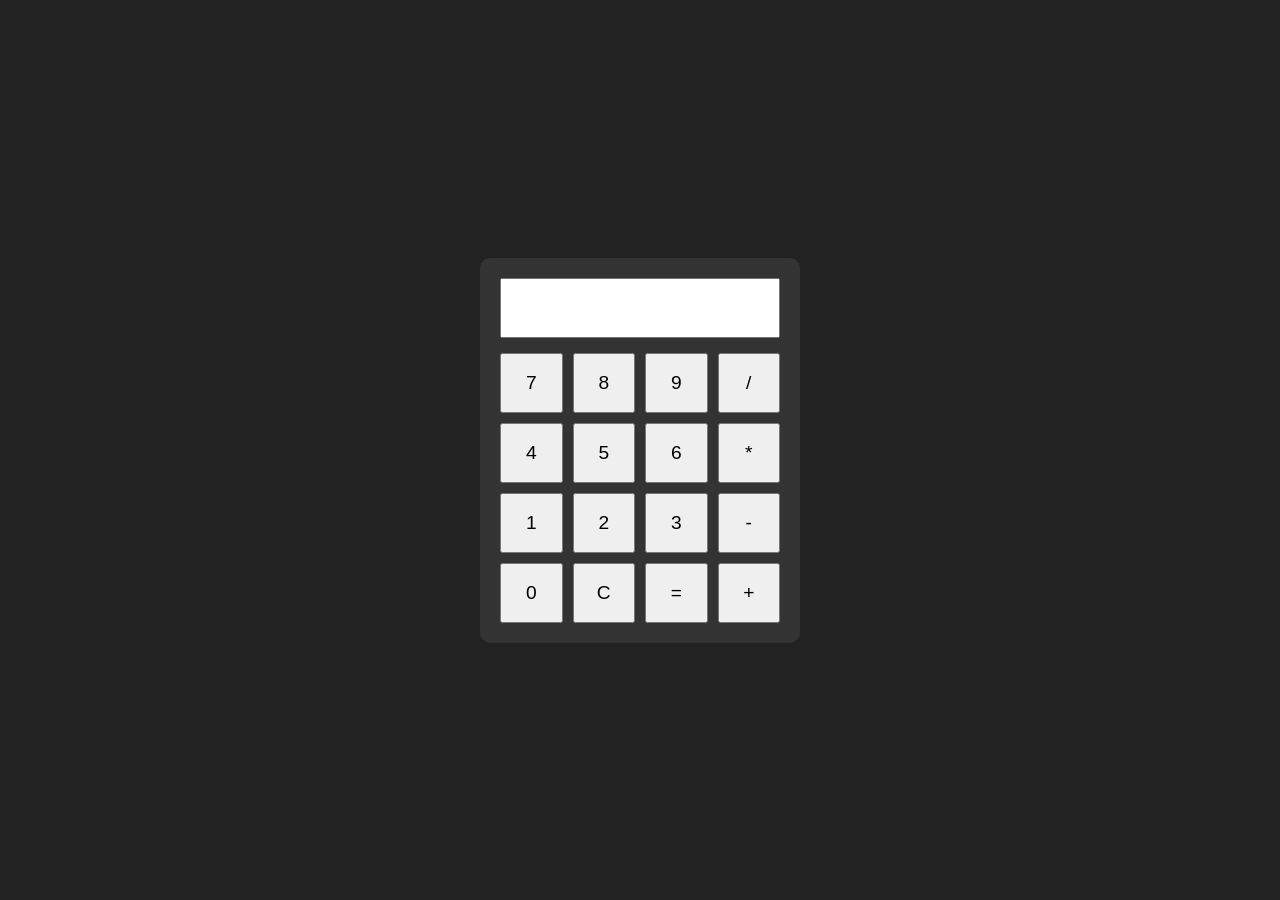
<file: calculator/index.html>
<!DOCTYPE html>
<html lang="en">
<head>
  <meta charset="UTF-8">
  <meta name="viewport" content="width=device-width, initial-scale=1.0">
  <title>Calculator</title>
  <link rel="stylesheet" href="styles.css">
</head>
<body>

  <div class="calculator">

    <input type="text" id="display" readonly>

    <div class="buttons">

      <button class="number">7</button>
      <button class="number">8</button>
      <button class="number">9</button>
      <button class="operator">/</button>

      <button class="number">4</button>
      <button class="number">5</button>
      <button class="number">6</button>
      <button class="operator">*</button>

      <button class="number">1</button>
      <button class="number">2</button>
      <button class="number">3</button>
      <button class="operator">-</button>

      <button class="number">0</button>
      <button id="clear">C</button>
      <button id="equals">=</button>
      <button class="operator">+</button>

    </div>

  </div>

  <script src="script.js"></script>

</body>
</html>
</file>
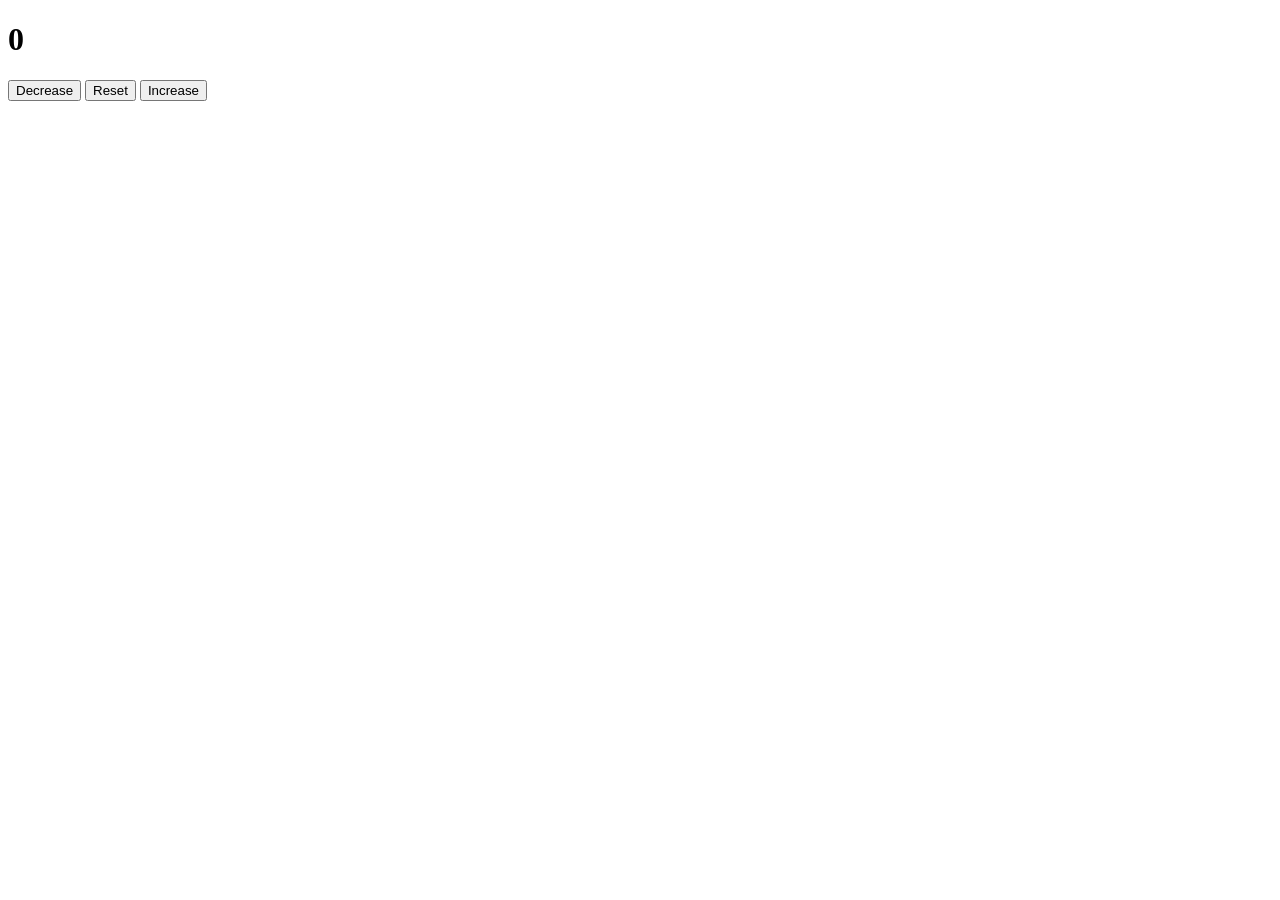
<file: counter/index.html>
<!DOCTYPE html>
<html lang="en">
<head>
    <meta charset="UTF-8">
    <meta name="viewport" content="width=device-width, initial-scale=1.0">
    <title>Counter</title>
</head>
<body>
    <h1 id="count">0</h1>
    <button class="btn decrease">Decrease</button>
    <button class="btn reset">Reset</button>
    <button class="btn increase">Increase</button>

    <script src="script.js"></script>
</body>
</html>
</file>
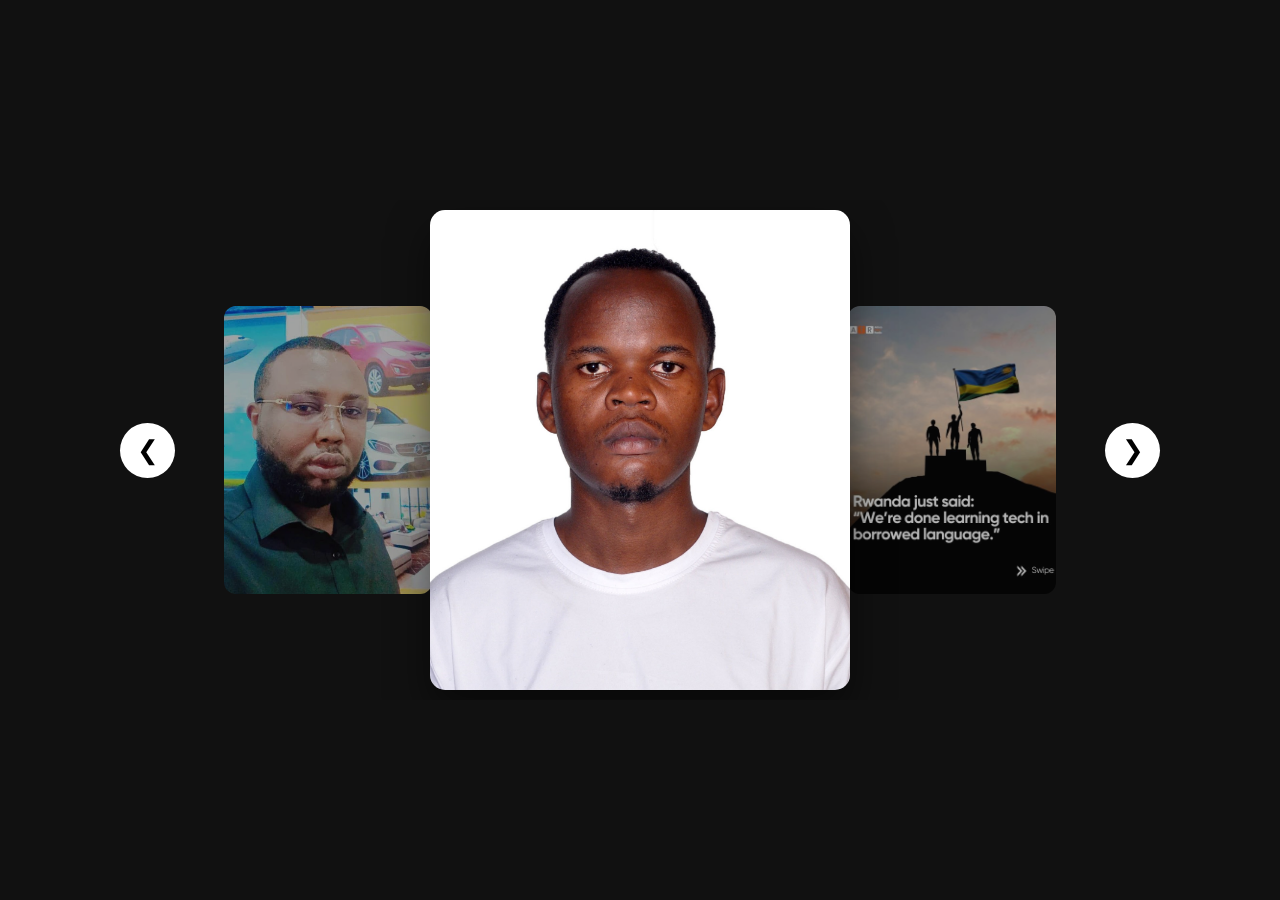
<file: slide-show/index.html>
<!DOCTYPE html>
<html lang="en">
<head>
    <meta charset="UTF-8">
    <meta name="viewport" content="width=device-width, initial-scale=1.0">
    <title>Carousel Slider</title>
    <link rel="stylesheet" href="style.css">
</head>
<body>

<div class="carousel">

    <button id="prev">&#10094;</button>

    <div class="slideshow">

        <img src="images/image1.jpeg" class="slide">
        <img src="images/image2.jpeg" class="slide">
        <img src="images/image3.jpeg" class="slide">
        <img src="images/image4.jpeg" class="slide">

    </div>

    <button id="next">&#10095;</button>

</div>

<script src="script.js"></script>

</body>
</html>
</file>
<file: calculator/styles.css>
*{
  margin:0;
  padding:0;
  box-sizing:border-box;
}

body{
  height:100vh;
  display:flex;
  justify-content:center;
  align-items:center;
  background:#222;
  font-family:Arial,sans-serif;
}

.calculator{
  width:320px;
  background:#333;
  padding:20px;
  border-radius:10px;
}

#display{
  width:100%;
  height:60px;
  margin-bottom:15px;
  font-size:2rem;
  text-align:right;
  padding:10px;
}

.buttons{
  display:grid;
  grid-template-columns:repeat(4,1fr);
  gap:10px;
}

button{
  height:60px;
  font-size:1.2rem;
  cursor:pointer;
}
</file>
<file: slide-show/style.css>
*{
    margin:0;
    padding:0;
    box-sizing:border-box;
}

body{
    font-family:Arial, Helvetica, sans-serif;
    background:#111;
    display:flex;
    justify-content:center;
    align-items:center;
    min-height:100vh;
}

.carousel{
    width:1000px;
    position:relative;
    display:flex;
    align-items:center;
    justify-content:center;
}

.slideshow{
    width:900px;
    height:500px;
    position:relative;
    overflow:hidden;
}

.slide{

    position:absolute;
    top:50%;
    left:50%;

    width:260px;
    height:360px;

    object-fit:cover;

    border-radius:15px;

    transition:all .5s ease;

    opacity:0;
    transform:translate(-50%,-50%) scale(.7);
}

/* Center Image */

.active{

    opacity:1;

    width:420px;
    height:480px;

    transform:translate(-50%,-50%) scale(1);

    z-index:3;

    box-shadow:0 20px 40px rgba(0,0,0,.5);
}

/* Left Image */

.left{

    opacity:.7;

    transform:translate(-170%,-50%) scale(.8);

    z-index:2;
}

/* Right Image */

.right{

    opacity:.7;

    transform:translate(70%,-50%) scale(.8);

    z-index:2;
}

/* Hide remaining images */

.hidden{
    opacity:0;
    z-index:0;
}

button{

    position:absolute;

    width:55px;
    height:55px;

    border:none;
    border-radius:50%;

    font-size:26px;

    cursor:pointer;

    background:white;

    transition:.3s;

    z-index:5;
}

button:hover{

    background:#ddd;
}

#prev{

    left:-20px;
}

#next{

    right:-20px;
}
</file>
